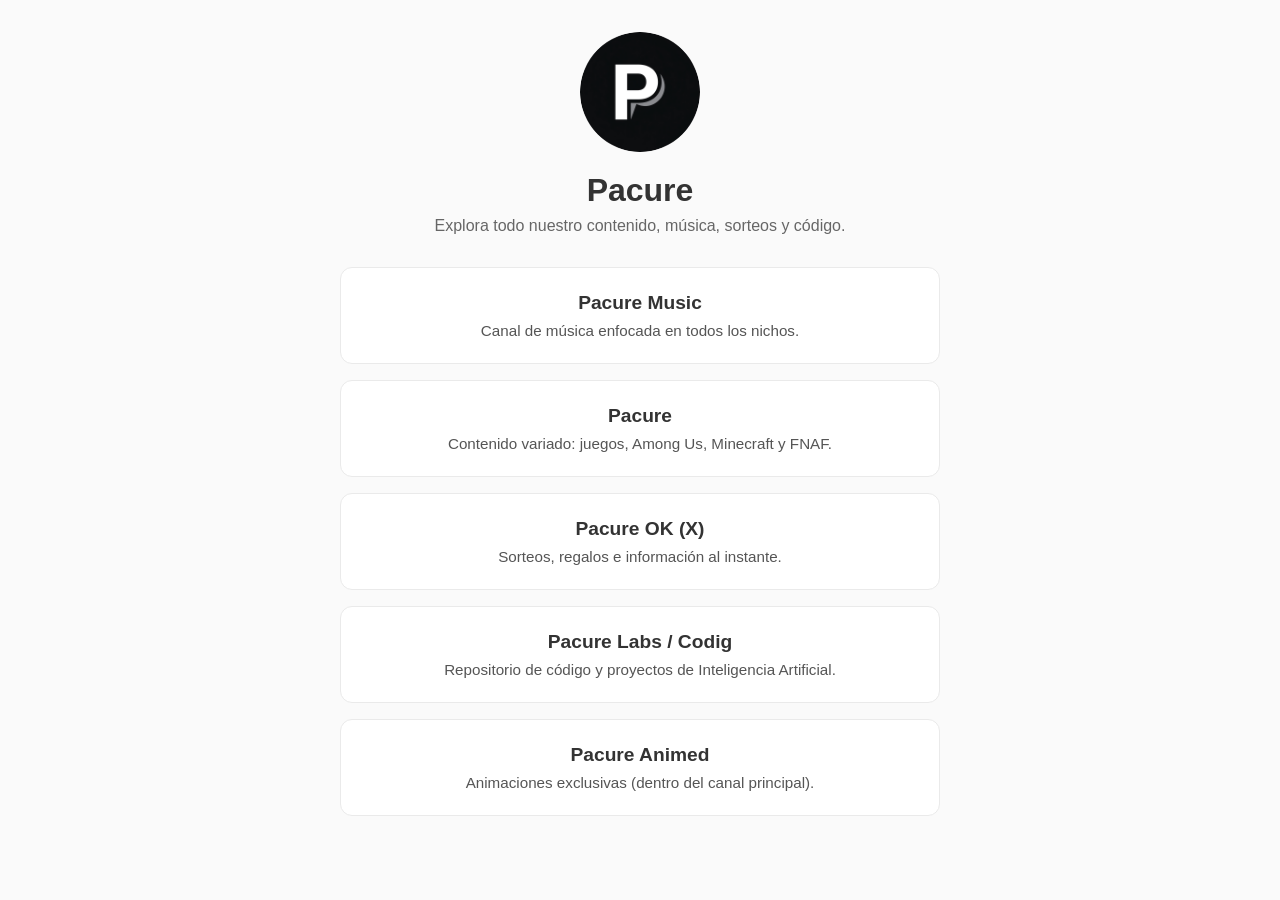
<file: index.html>
<!DOCTYPE html>
<html lang="es">
<head>
    <meta charset="UTF-8">
    <meta name="viewport" content="width=device-width, initial-scale=1.0">
    <title>Pacure - Links</title>
    <link rel="stylesheet" href="styles.css">
</head>
<body>
    <main class="container">
        <img src="logo.png" alt="Pacure Logo" class="logo">
        
        <h1>Pacure</h1>
        <p class="subtitle">Explora todo nuestro contenido, música, sorteos y código.</p>

        <div class="links-grid">
            <a href="https://www.youtube.com/@MUSICPACURE" target="_blank" class="card">
                <h2>Pacure Music</h2>
                <p>Canal de música enfocada en todos los nichos.</p>
            </a>

            <a href="https://www.youtube.com/@pacureok" target="_blank" class="card">
                <h2>Pacure</h2>
                <p>Contenido variado: juegos, Among Us, Minecraft y FNAF.</p>
            </a>

            <a href="https://x.com/PacureO17753" target="_blank" class="card">
                <h2>Pacure OK (X)</h2>
                <p>Sorteos, regalos e información al instante.</p>
            </a>

            <a href="https://github.com/pacureok/" target="_blank" class="card">
                <h2>Pacure Labs / Codig</h2>
                <p>Repositorio de código y proyectos de Inteligencia Artificial.</p>
            </a>

            <a href="https://www.youtube.com/@pacureok" target="_blank" class="card">
                <h2>Pacure Animed</h2>
                <p>Animaciones exclusivas (dentro del canal principal).</p>
            </a>
        </div>
    </main>
</body>
</html>
</file>
<file: styles.css>
* {
    box-sizing: border-box;
    margin: 0;
    padding: 0;
}

body {
    font-family: -apple-system, BlinkMacSystemFont, "Segoe UI", Roboto, Helvetica, Arial, sans-serif;
    background-color: #fafafa;
    color: #333;
    display: flex;
    justify-content: center;
    padding: 2rem;
}

.container {
    max-width: 600px;
    width: 100%;
    text-align: center;
}

.logo {
    width: 120px;
    height: 120px;
    border-radius: 50%;
    object-fit: cover;
    margin-bottom: 1rem;
    background-color: #eee; /* Placeholder si la imagen es transparente */
}

h1 {
    font-size: 2rem;
    margin-bottom: 0.5rem;
}

.subtitle {
    font-size: 1rem;
    color: #666;
    margin-bottom: 2rem;
}

.links-grid {
    display: flex;
    flex-direction: column;
    gap: 1rem;
}

.card {
    display: block;
    background: #ffffff;
    border: 1px solid #eaeaea;
    border-radius: 12px;
    padding: 1.5rem;
    text-decoration: none;
    color: inherit;
    transition: transform 0.2s, box-shadow 0.2s;
}

.card:hover {
    transform: translateY(-2px);
    box-shadow: 0 4px 12px rgba(0,0,0,0.05);
}

.card h2 {
    font-size: 1.2rem;
    margin-bottom: 0.5rem;
}

.card p {
    font-size: 0.95rem;
    color: #555;
}
</file>
